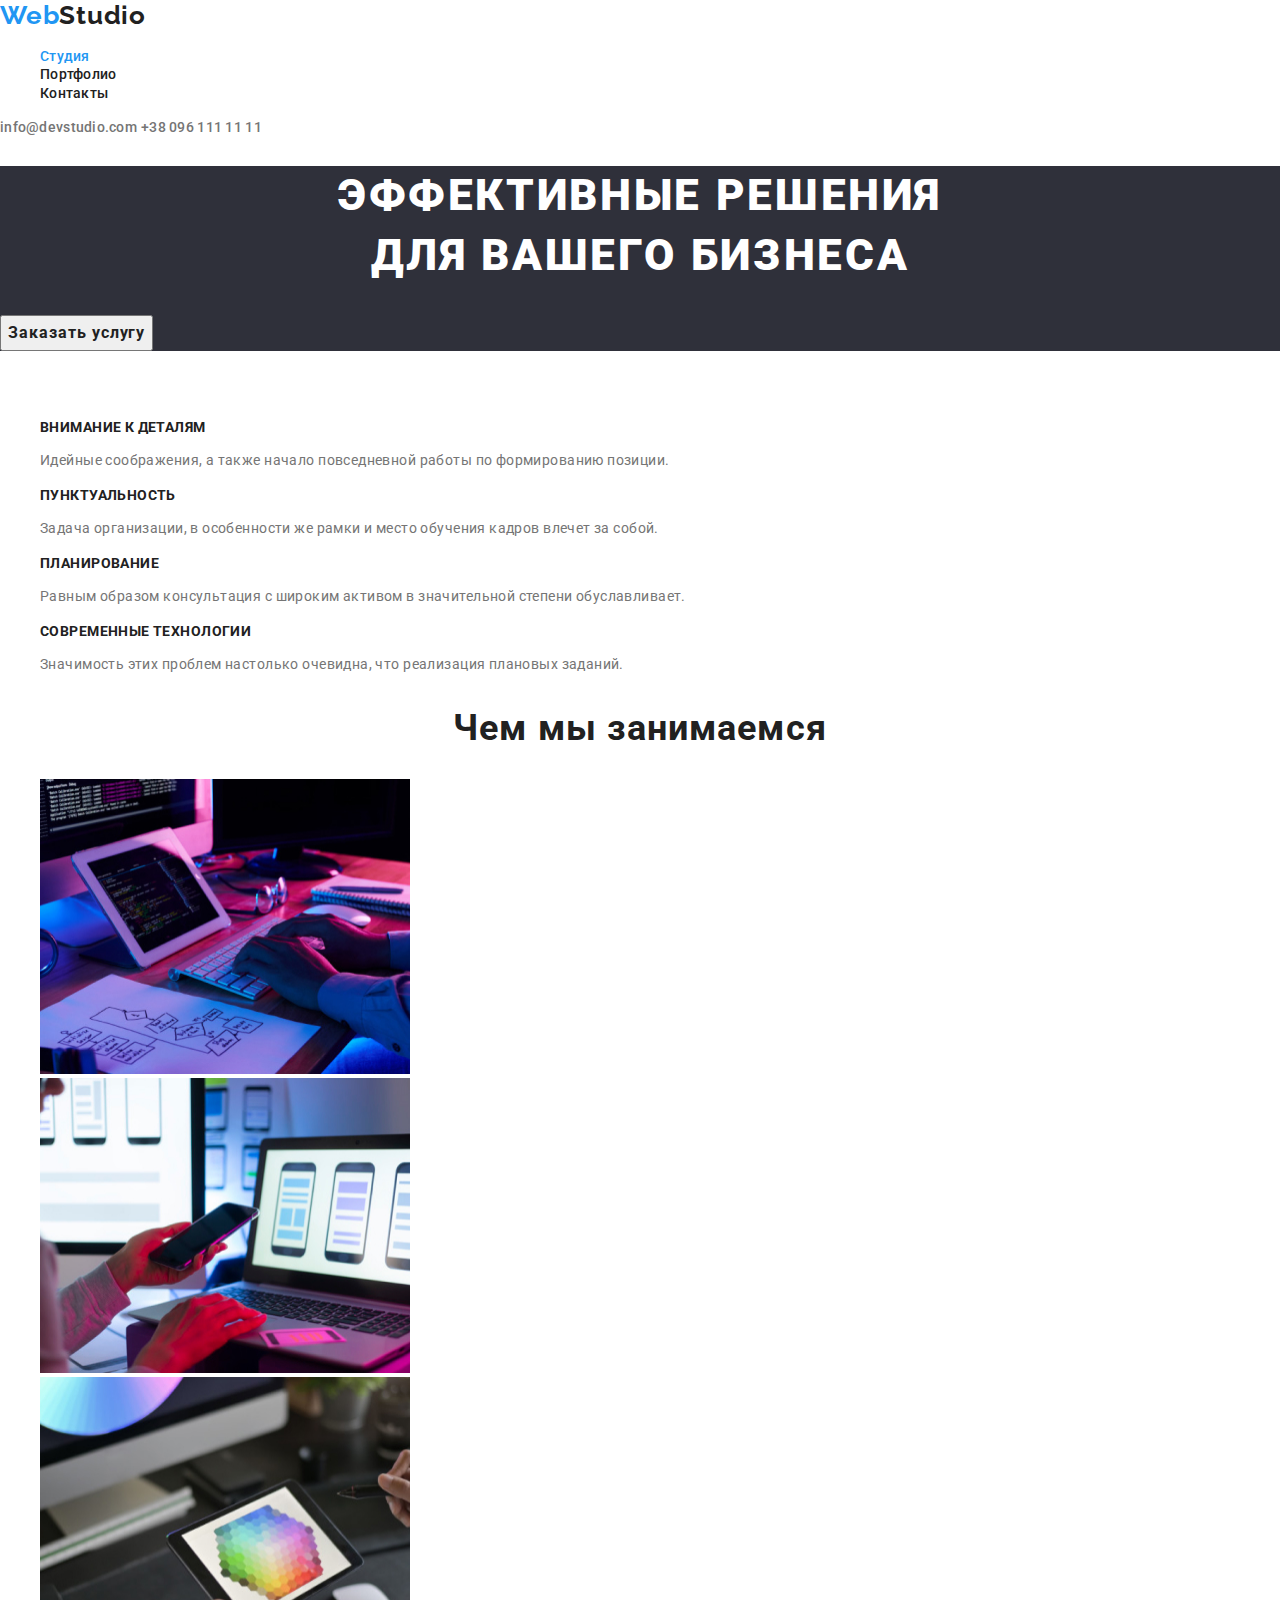
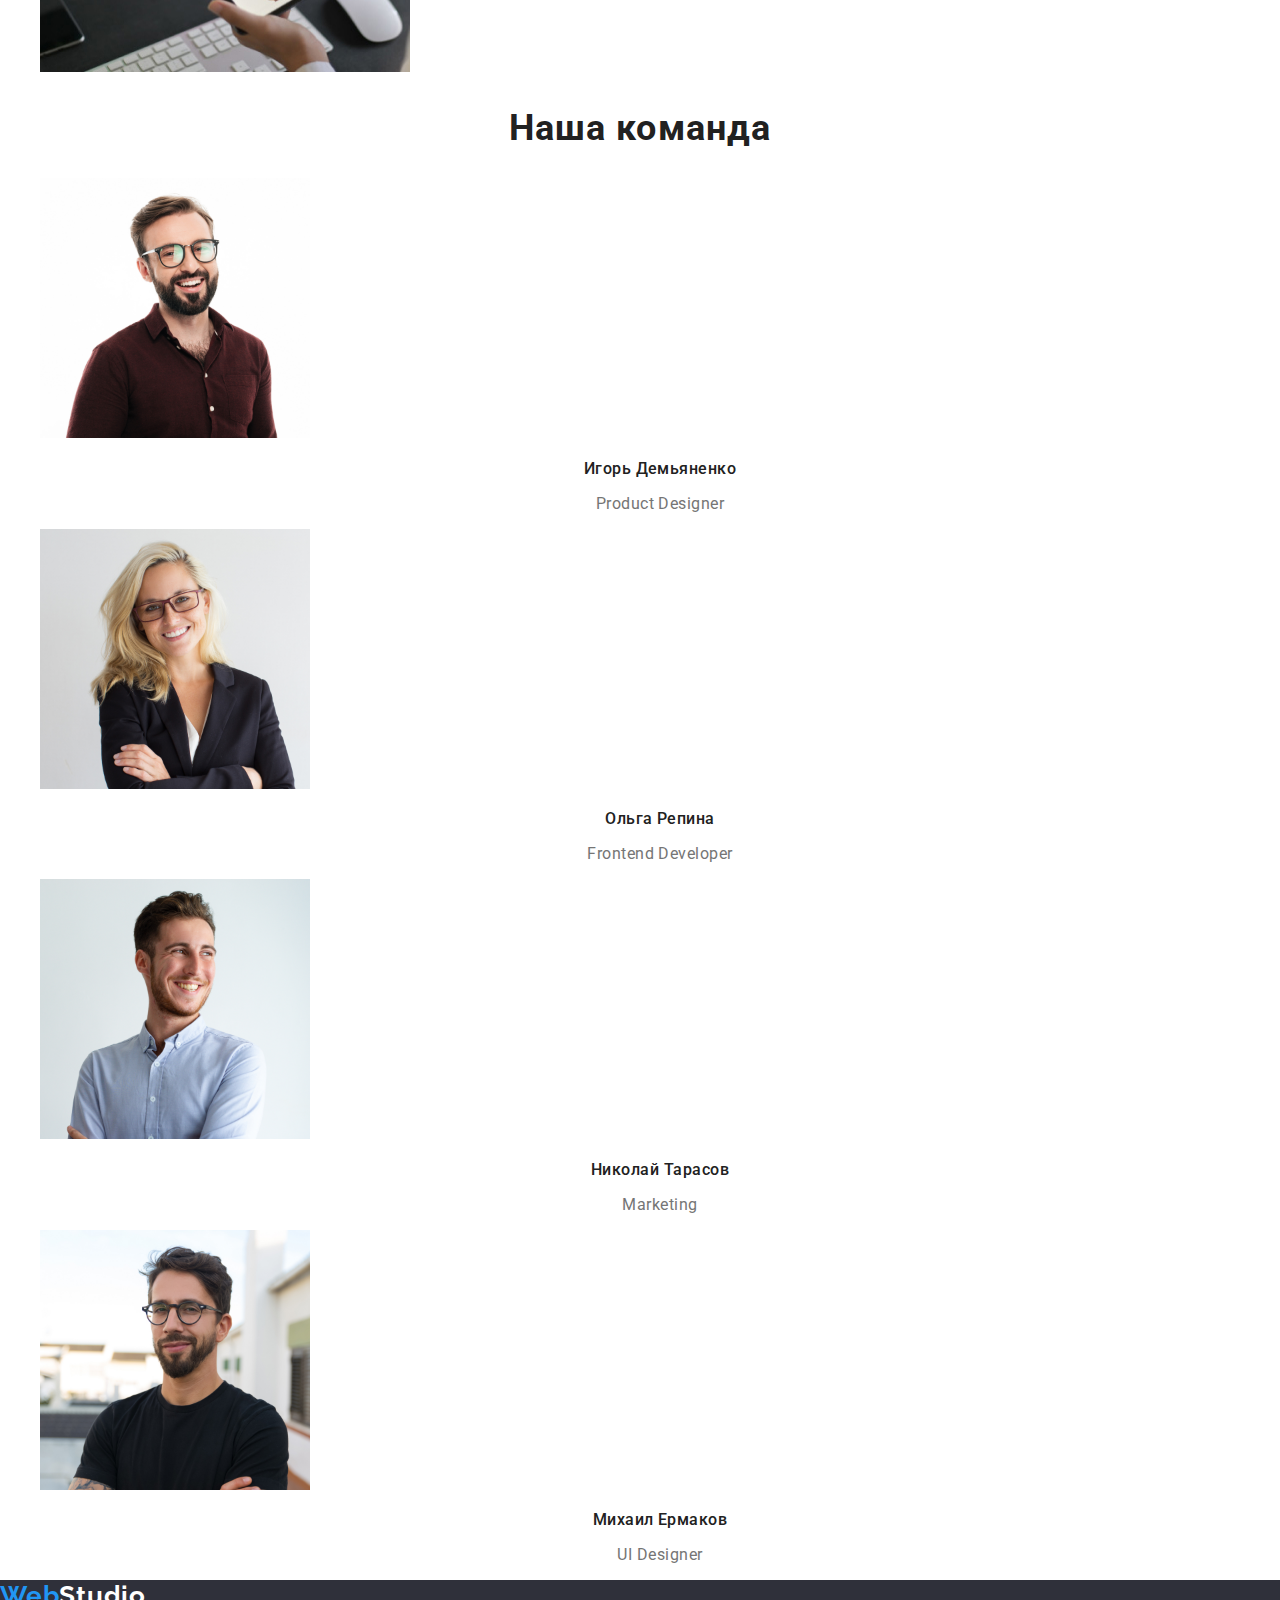
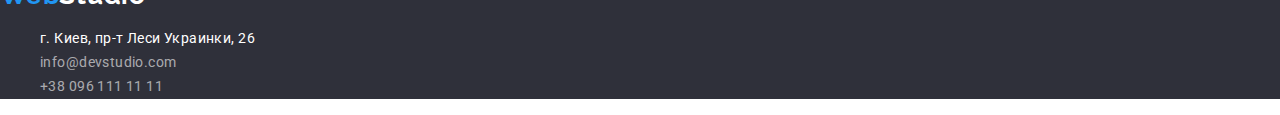
<file: index.html>
<!DOCTYPE html>
<html lang="ru">
<head>
    <meta charset="UTF-8">
    <meta name="viewport" content="width=device-width, initial-scale=1.0">
    <title>WebStudio</title>
    <link rel="preconnect" href="https://fonts.gstatic.com">
    <link href="https://fonts.googleapis.com/css2?family=Raleway:wght@700&family=Roboto:wght@400;500;700;900&display=swap"
        rel="stylesheet">
    <link href="https://cdnjs.cloudflare.com/ajax/libs/modern-normalize/1.0.0/modern-normalize.min.css" 
        rel="stylesheet">
    <link href="./CSS/style.css" rel="stylesheet">
    
</head>

<body>
    <!-- Шапка сайта -->
    <header class="header">
        <nav>
            <a class="logo-link" href="index.html" aria-label="логотип сайта" lang="en">
               <span class="logo">Web</span>Studio
            </a>
         
            <ul class="navigation dots">
               <li><a class="link current" href="./index.html">
                   <span class="nav-title">Студия</span></a></li>
               <li><a class="link" href="./portfolio.html">
                   <span class="nav-title">Портфолио</span></a></li>
               <li><a class="link" href="#">
                   <span class="nav-title">Контакты</span></a></li>
            </ul>
        </nav>

       <address>
          <a class="nav-title connect" href="mailto:info@devstudio.com">info@devstudio.com</a>
          <a class="nav-title connect" href="tel:+380961111111">+38 096 111 11 11</a>
       </address>
    </header>
   
    <main>
        <!-- Герой -->
        <section class="hero">
            <h1 class="hero-title">Эффективные решения<br>для вашего бизнеса</h1>
            <button class="button" type="button">Заказать услугу</button>
        </section>
 
        <!-- Преимущества -->
        <section>
            <h2 class="visually-hidden">Преимущества</h2>
            <ul class="dots">
                <li>
                    <h3 class="list-title">Внимание к деталям</h3>
                    <p class="list-text">Идейные соображения, а также начало повседневной работы по формированию позиции.</p>
                </li>
                <li>
                    <h3 class="list-title">Пунктуальность</h3>
                    <p class="list-text">Задача организации, в особенности же рамки и место обучения кадров влечет за собой.</p>
                </li>
                <li>
                    <h3 class="list-title">Планирование</h3>
                    <p class="list-text">Равным образом консультация с широким активом в значительной степени обуславливает.</p>
                </li>
                <li>
                    <h3 class="list-title">Современные технологии</h3>
                    <p class="list-text">Значимость этих проблем настолько очевидна, что реализация плановых заданий.</p>
                </li>
            </ul>
        </section>

        <!--Чем мы занимаемся-->
        <section>
            <h2 class="titles">Чем мы занимаемся</h2>
            <ul class="dots">
                <li>
                    <img src="./images/img1.jpg" alt="Програмиист работает за столом" width="370" height="295">
                </li>
                <li>
                    <img src="./images/img2.jpg" alt="Веб-дизайнеры создают приложения для смартфонов" width="370" height="295">
                </li>
                <li>
                    <img src="./images/img3.jpg" alt="Веб-дизайнер с рабочим графическим планшетом выбора цвета" width="370" height="295">
                </li>   
            </ul>
        </section>

        <!--Наша команда-->
        <section>
            <h2 class="titles">Наша команда</h2>
            <ul class="dots">
                <li>
                    <img src="./images/igor.jpg" alt="Игорь Демьяненко" width="270" height="260">
                    <h3 class="name">Игорь Демьяненко</h3>
                    <p class="profession name" lang="en">Product Designer</p>
                </li>
                <li>
                    <img src="./images/olga.jpg" alt="Ольга Репина" width="270" height="260">
                    <h3 class="name">Ольга Репина</h3>
                    <p class="profession name" lang="en">Frontend Developer</p>
                </li>
                <li>
                    <img src="./images/nikolai.jpg" alt="Николай Тарасов" width="270" height="260">
                    <h3 class="name">Николай Тарасов</h3>
                    <p class="profession name" lang="en">Marketing</p>
                </li>
                <li>
                    <img src="./images/mihail.jpg" alt="Михаил Ермаков" width="270" height="260">
                    <h3 class="name">Михаил Ермаков</h3>
                    <p class=" profession name" lang="en">UI Designer</p>
                </li>
            </ul>
        </section>

    </main>
    
    <!--Футер-->
    <footer class="hero">
        <a class="logo-link" href="index.html" aria-label="логотип сайта" lang="en">
            <span class="logo">Web</span><span class="logo-footer">Studio</span>
        </a>
    
        <address>
            <ul class="dots">
                <li class="addresses">г. Киев, пр-т Леси Украинки, 26</li>
                <li><a class="addresses el" href="mailto:info@devstudio.com">info@devstudio.com</a></li>
                <li><a class="addresses el" href="tel:+380961111111">+38 096 111 11 11</a></li>
            </ul>
        </address>
    
    </footer>
</body>
</html>
</file>
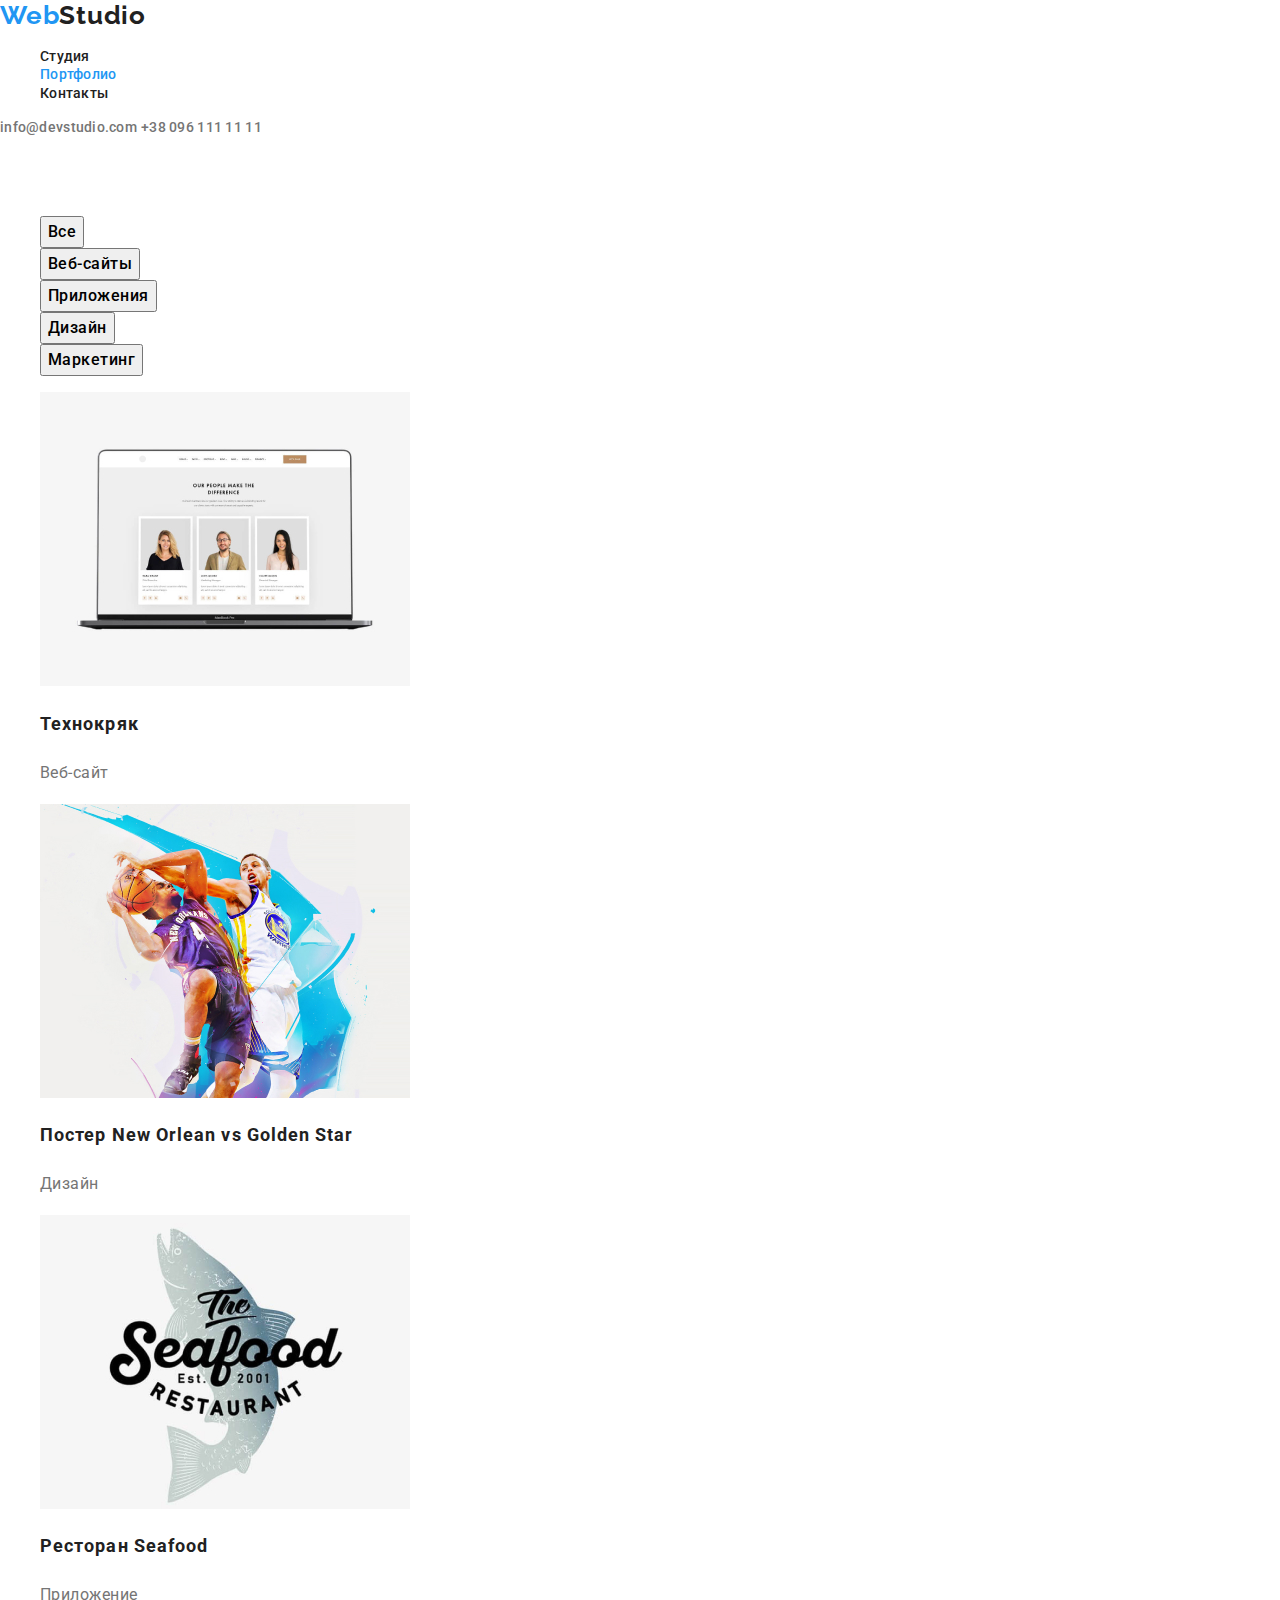
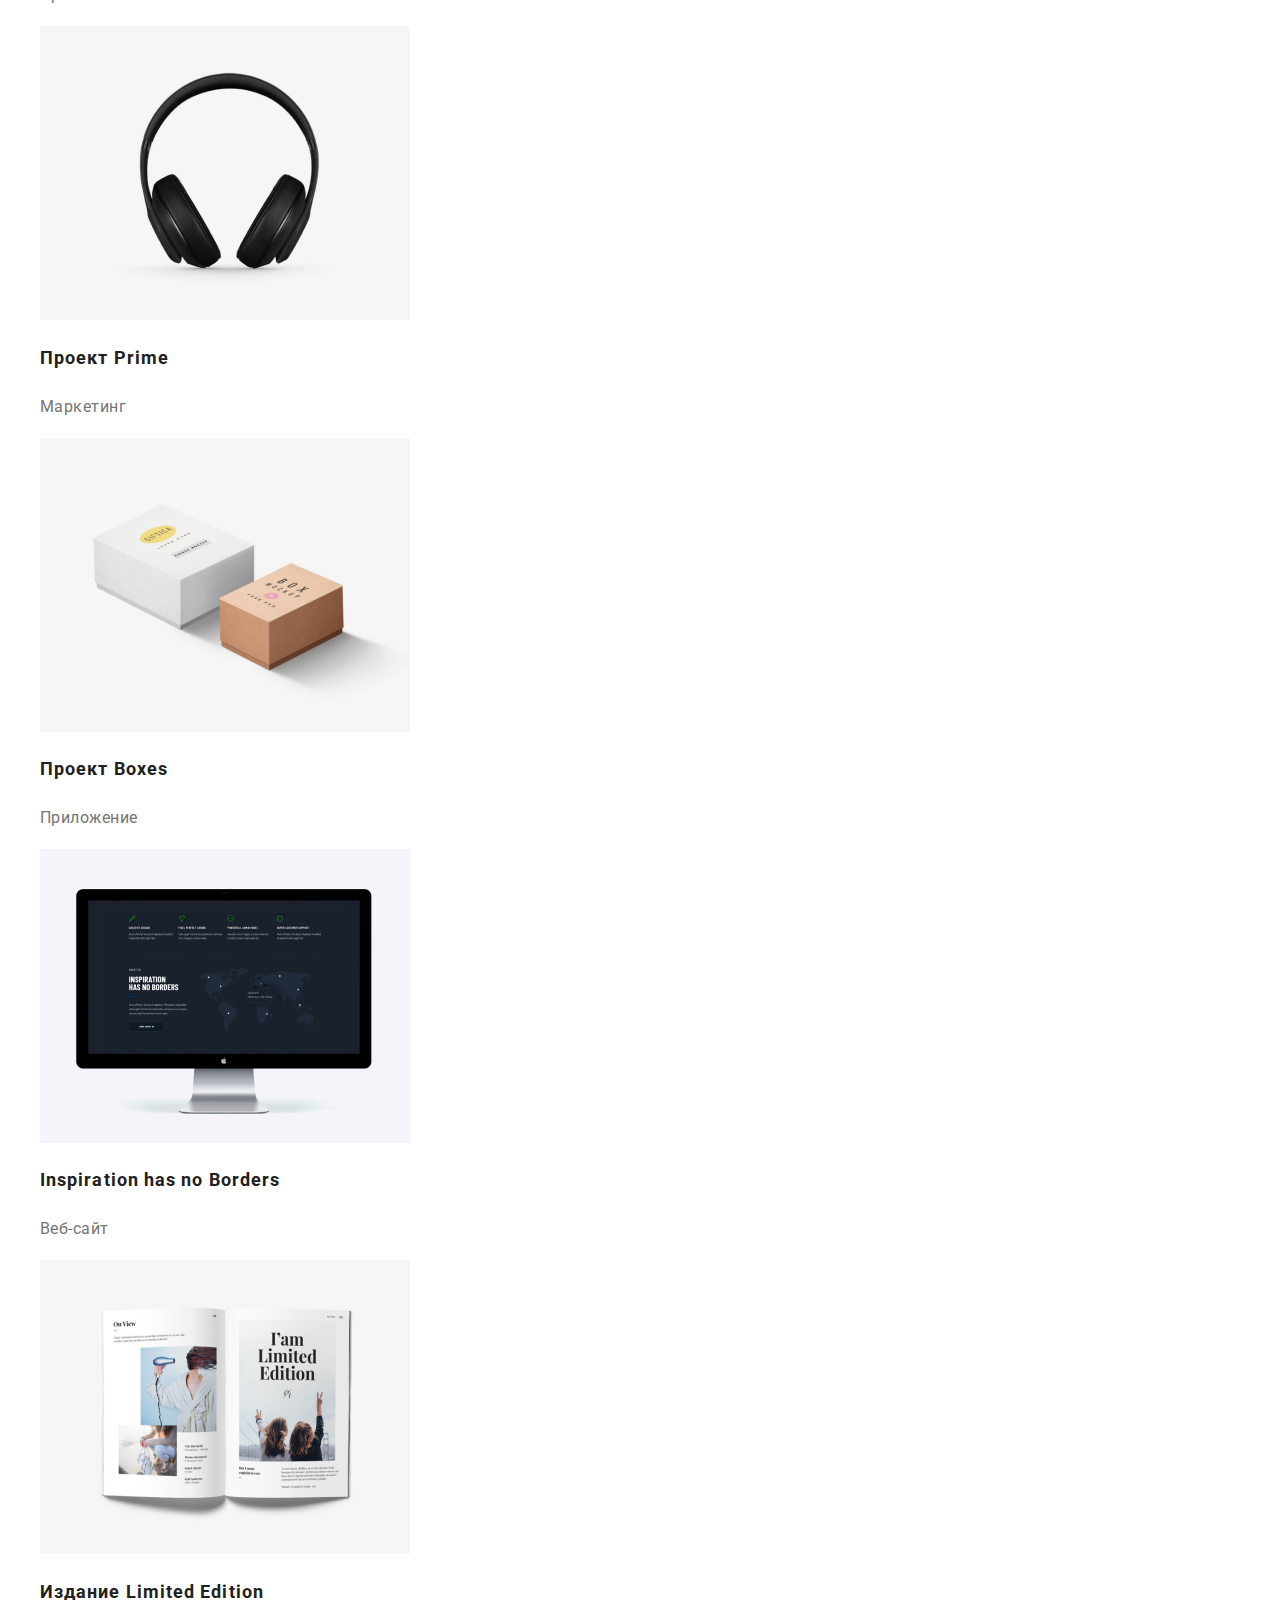
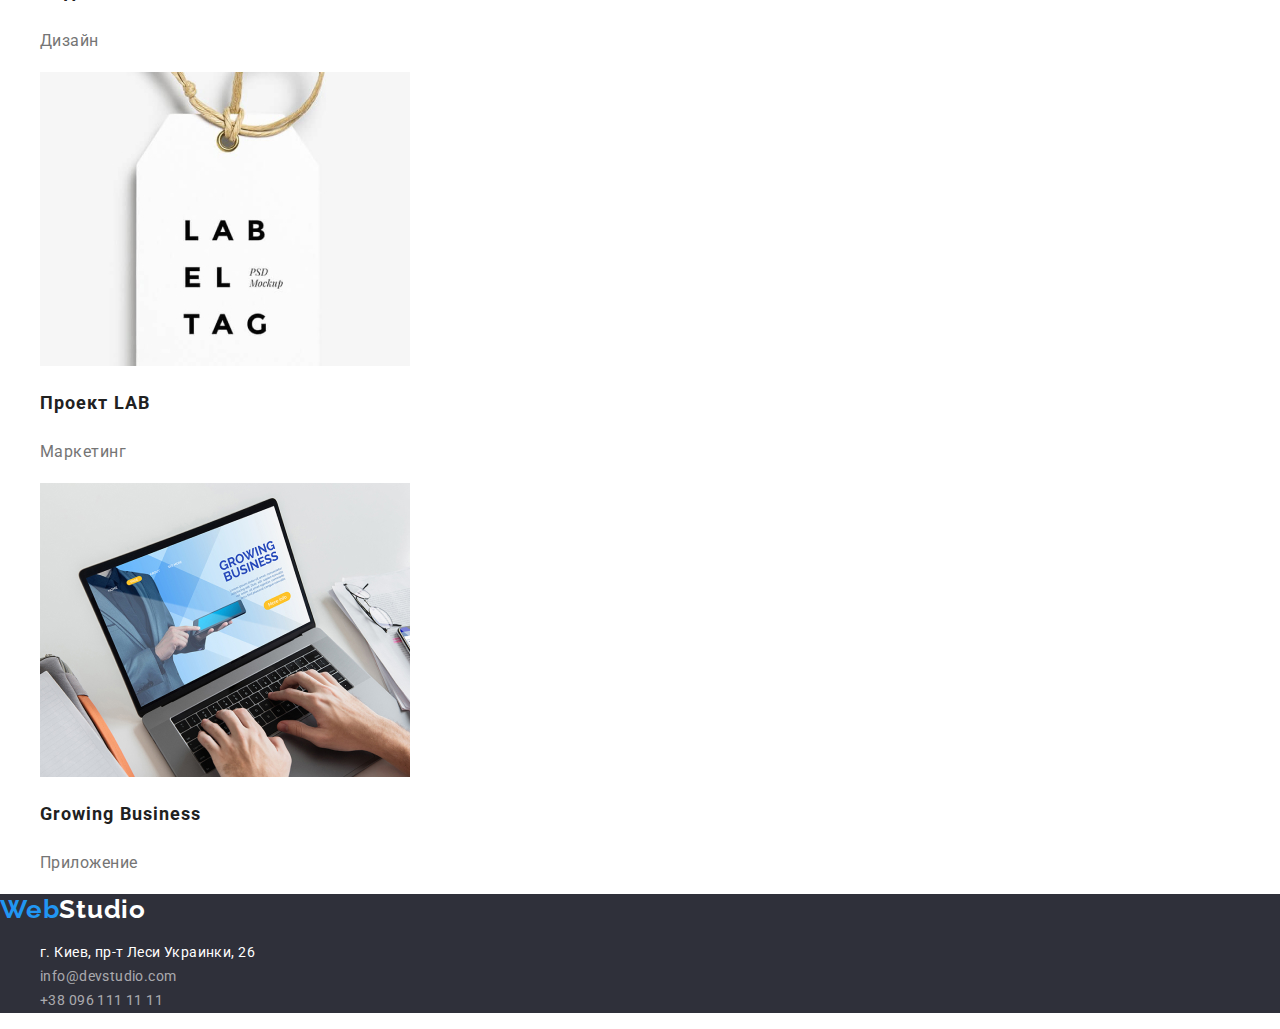
<file: portfolio.html>
<!DOCTYPE html>
<html lang="ru">

<head>
    <meta charset="UTF-8">
    <meta name="viewport" content="width=device-width, initial-scale=1.0">
    <title>Portfolio</title>
    <link rel="preconnect" href="https://fonts.gstatic.com">
    <link href="https://fonts.googleapis.com/css2?family=Raleway:wght@700&family=Roboto:wght@400;500;700;900&display=swap"
        rel="stylesheet">
    <link href="https://cdnjs.cloudflare.com/ajax/libs/modern-normalize/1.0.0/modern-normalize.min.css"
        rel="stylesheet">
    <link href="./CSS/style.css" rel="stylesheet">

</head>


<body>
    <!-- Шапка сайта -->
    <header class="header">
        <nav>
            <a class="logo-link" href="index.html" aria-label="логотип сайта" lang="en">
                <span class="logo">Web</span>Studio
            </a>
    
            <ul class="navigation dots">
                <li><a class="link" href="./index.html">
                        <span class="nav-title">Студия</span></a></li>
                <li><a class="link current" href="./portfolio.html">
                        <span class="nav-title">Портфолио</span></a></li>
                <li><a class="link" href="#">
                        <span class="nav-title">Контакты</span></a></li>
            </ul>
        </nav>
    
        <address>
            <a class="nav-title connect" href="mailto:info@devstudio.com">info@devstudio.com</a>
            <a class="nav-title connect" href="tel:+380961111111">+38 096 111 11 11</a>
        </address>
    </header>

    
    <main>   
        <section>
           <!--Портфолио-->
           <h1 class="visually-hidden">Портфолио</h1>
           <ul class="dots">
               <li><button class="portfolio-button" type="button">Все</button></li>
               <li><button class="portfolio-button" type="button">Веб-сайты</button></li>
               <li><button class="portfolio-button" type="button">Приложения</button></li>
               <li><button class="portfolio-button" type="button">Дизайн</button></li>
               <li><button class="portfolio-button" type="button">Маркетинг</button></li>
           </ul>

           <ul class="dots">
              <li>
                  <a class="link-decoration" href="#">
                     <img src="./images/img21.jpg" alt="Технокряк" width="370" height="294">
                     <h2 class="portfolio-title">Технокряк</h2>
                     <p class="portfolio-type">Веб-сайт</p>
                  </a>
               </li>
               <li>
                 <a class="link-decoration" href="#">
                    <img src="./images/img22.jpg" alt="Постер New Orlean vs Golden Star" width="370" height="294">
                    <h2 class="portfolio-title">Постер New Orlean vs Golden Star</h2>
                    <p class="portfolio-type">Дизайн</p>
               </a>
               </li>
               <li>
                   <a class="link-decoration" href="#">
                      <img src="./images/img23.jpg" alt="Ресторан Seafood" width="370" height="294">
                      <h2 class="portfolio-title">Ресторан Seafood</h2>
                      <p class="portfolio-type">Приложение</p>
                   </a>
               </li>
               <li>
                  <a class="link-decoration" href="#">
                     <img src="./images/img24.jpg" alt="Проект Prime" width="370" height="294">
                     <h2 class="portfolio-title">Проект Prime</h2>
                     <p class="portfolio-type">Маркетинг</p>
                   </a>
               </li>
               <li>
                   <a class="link-decoration" href="#">
                     <img src="./images/img25.jpg" alt="Проект Boxes" width="370" height="294">
                     <h2 class="portfolio-title">Проект Boxes</h2>
                     <p class="portfolio-type">Приложение</p>
                   </a>
               </li>
               <li> 
                   <a class="link-decoration" href="#">
                     <img src="./images/img26.jpg" alt="Inspiration has no Borders" width="370" height="294">
                     <h2 class="portfolio-title">Inspiration has no Borders</h2>
                     <p class="portfolio-type">Веб-сайт</p>
                   </a>
               </li>
               <li> 
                  <a class="link-decoration" href="#">
                     <img src="./images/img27.jpg" alt="Издание Limited Edition" width="370" height="294">
                     <h2 class="portfolio-title">Издание Limited Edition</h2>
                     <p class="portfolio-type">Дизайн</p>
                   </a>
               </li>
               <li> 
                  <a class="link-decoration" href="#">
                     <img src="./images/img28.jpg" alt="Проект LAB" width="370" height="294">
                     <h2 class="portfolio-title">Проект LAB</h2>
                     <p class="portfolio-type">Маркетинг</p>
                   </a>
               </li>
               <li> 
                  <a class="link-decoration" href="#">
                     <img src="./images/img29.jpg" alt="Growing Business" width="370" height="294">
                     <h2 class="portfolio-title">Growing Business</h2>
                    <p class="portfolio-type">Приложение</p>
                   </a>
               </li>
            </ul>
        </section>
   </main>
    
    <!--Футер-->
    <footer class="hero">
        <a class="logo-link" href="index.html" aria-label="логотип сайта" lang="en">
            <span class="logo">Web</span><span class="logo-footer">Studio</span>
        </a>
    
        <address>
            <ul class="dots">
                <li class="addresses">г. Киев, пр-т Леси Украинки, 26</li>
                <li><a class="addresses el" href="mailto:info@devstudio.com">info@devstudio.com</a></li>
                <li><a class="addresses el" href="tel:+380961111111">+38 096 111 11 11</a></li>
            </ul>
        </address>
    
    </footer>
</body>
</html>
</file>
<file: CSS/style.css>
/*цвет основного текста #212121
цвет вторичного текста #757575
цвет белогo текста #FFFFFF
цвет акцента #2196F3
цвет синий #2196F3
вторичный цвет фона #2F303A*/
:root {
  --primary-text-color: #212121;
  --secondary-text-color: #757575;
  --other-color-text: #ffffff;
  --accent-color: #2196f3;
  --primary-bg-color: #ffffff;
  --logo-color: #2196f3;
}
/*=============HEADER=======*/
body {
  background-color: var(--primary-bg-color);
  color: var(--primary-text-color);
  font-family: Roboto, sans-serif;
}

.logo {
  color: var(--logo-color);
}

.dots {
  list-style: none;
}

.logo-link {
  font-family: Raleway, sans-serif;
  font-weight: 700;
  font-size: 26px;
  line-height: 1.192;
  letter-spacing: 0.03em;
  text-decoration: none;
  color: inherit;
}

.link {
  color: inherit;
  text-decoration: none;
}
.navigation .link.current {
  color: var(--accent-color);
}

.nav-title {
  /*font-family: Roboto, sans-serif;*/
  font-weight: 500;
  font-size: 14px;
  line-height: 1.142;
  letter-spacing: 0.02em;
  /*текст должен быть черным*/
}

.connect {
  color: var(--secondary-text-color);
  font-style: normal;
  text-decoration: none;
  /*font-family: Roboto, sans-serif;*/
}

/*=============END HEADER=======*/

/*==========HERO==========*/
.hero {
  background-color: #2f303a;
}

.hero-title {
  font-weight: 900;
  font-size: 44px;
  line-height: 1.363;
  text-align: center;
  letter-spacing: 0.06em;
  text-transform: uppercase;
  color: var(--other-color-text);
}
.button {
  font-family: inherit;
  color: inherit;
  font-weight: 700;
  font-size: 16px;
  line-height: 1.875;
  align-items: center;
  text-align: center;
  letter-spacing: 0.06em;
}

/*==========END HERO==========*/

/*==================Advantages======*/
.visually-hidden {
  visibility: hidden;
}

.list-title {
  /*font-family: Roboto, sans-serif;*/
  font-weight: 700;
  font-size: 14px;
  line-height: 1.143;
  letter-spacing: 0.03em;
  text-transform: uppercase;
}

.list-text {
  /*font-family: Roboto, sans-serif;*/
  color: var(--secondary-text-color);
  font-weight: 400;
  font-size: 14px;
  line-height: 1.714;
  letter-spacing: 0.03em;
}

/*==== END Advantages======*/

/*=========Чем мы занимаемся====*/
.titles {
  /*    font-family: Roboto*/
  font-weight: 700;
  font-size: 36px;
  line-height: 1.167;
  text-align: center;
  letter-spacing: 0.03em;
}
/*========= END Чем мы занимаемся====*/

/*========= OUR TEAM====*/
.name {
  /*font-family: Roboto;*/
  font-weight: 500;
  font-size: 16px;
  line-height: 1.188;
  text-align: center;
  letter-spacing: 0.03em;
}

.profession {
  font-weight: 400;
  color: var(--secondary-text-color);
}

/*========= END OUR TEAM====*/
.addresses {
  /*font-family: Roboto;*/
  font-style: normal;
  font-weight: 400;
  font-size: 14px;
  line-height: 1.714;
  letter-spacing: 0.03em;
  color: var(--other-color-text);
}

.el {
  color: rgba(255, 255, 255, 0.6);
  text-decoration: none;
}

.logo-footer {
  color: var(--other-color-text);
}

.link-decoration {
  color: inherit;
  text-decoration: none;
}

.portfolio-title {
  font-weight: 700;
  font-size: 18px;
  line-height: 2;
  letter-spacing: 0.06em;
}

.portfolio-type {
  font-weight: 400;
  font-size: 16px;
  line-height: 1.875;
  letter-spacing: 0.03em;
  color: var(--secondary-text-color);
}

.portfolio-button {
  font-family: inherit; /*не унаследует шрифт  с боди*/
  font-weight: 500;
  font-size: 16px;
  line-height: 1.625;
  text-align: center;
  letter-spacing: 0.03em;
}
.link-decoration:focus,
.link-decoration:hover,
.connect:hover,
.connect:focus,
.link:hover,
.link:focus,
.addresses:hover,
.addresses:focus,
.logo-link:focus {
  color: var(--accent-color);
}

.button:hover,
.button:focus,
.portfolio-button:focus,
.portfolio-button:hover {
  background-color: var(--accent-color);
  color: var(--other-color-text);
}
</file>
